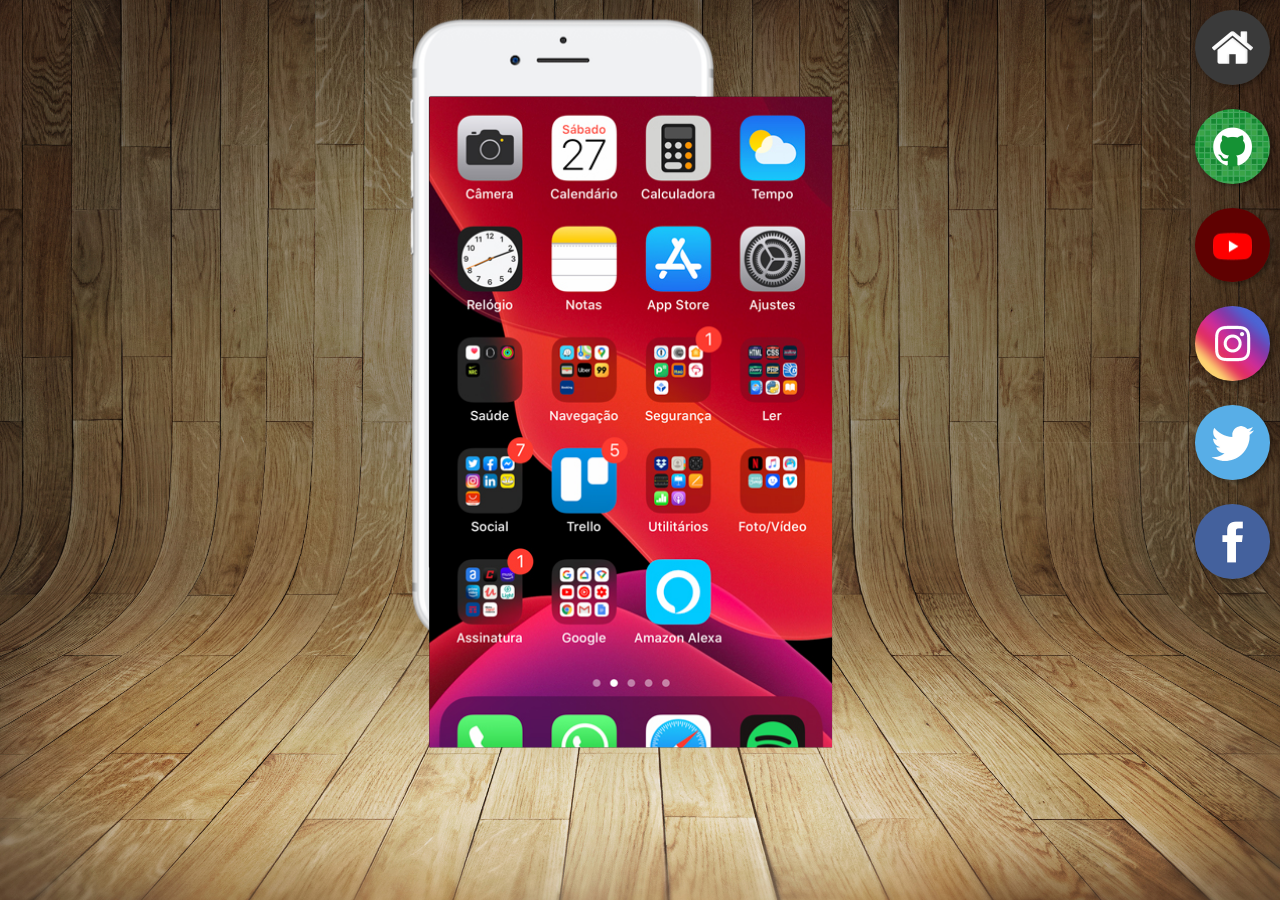
<file: Desafio1/index.html>
<!DOCTYPE html>
<html lang="pt-br">
<head>
    <meta charset="UTF-8">
    <meta name="viewport" content="width=device-width, initial-scale=1.0">
    <link rel="shortcut icon" href="imagens/favicon.ico" type="image/x-icon">
    <title>Projeto Social</title>
    <link rel="stylesheet" href="style/style.css">
</head>
<body>
    <header></header>
    <main>
        <section id="telefone">
            <iframe src="home.html" name="tela" id="tela" frameborder="0">
                seu navegador não é compatível
            </iframe>
        </section>
        <section id="redes-sociais">
            <a href="#" target="tela"><img src="imagens/logo-home.jpg" alt="home"></a><br>
            <a href="#" target="tela"><img src="imagens/logo-github.jpg" alt="GitHub"></a><br>
            <a href="#" target="tela"><img src="imagens/logo-youtube.jpg" alt="Youtube"></a><br>
            <a href="#" target="tela"><img src="imagens/logo-instagram.jpg" alt="Instagram"></a><br>
            <a href="#" target="tela"><img src="imagens/logo-twitter.jpg" alt="Twitter"></a><br>
            <a href="#" target="tela"><img src="imagens/logo-facebook.jpg" alt="Facebook"></a><br>
        </section>
    </main>
    <footer></footer>
</body>
</html>
</file>
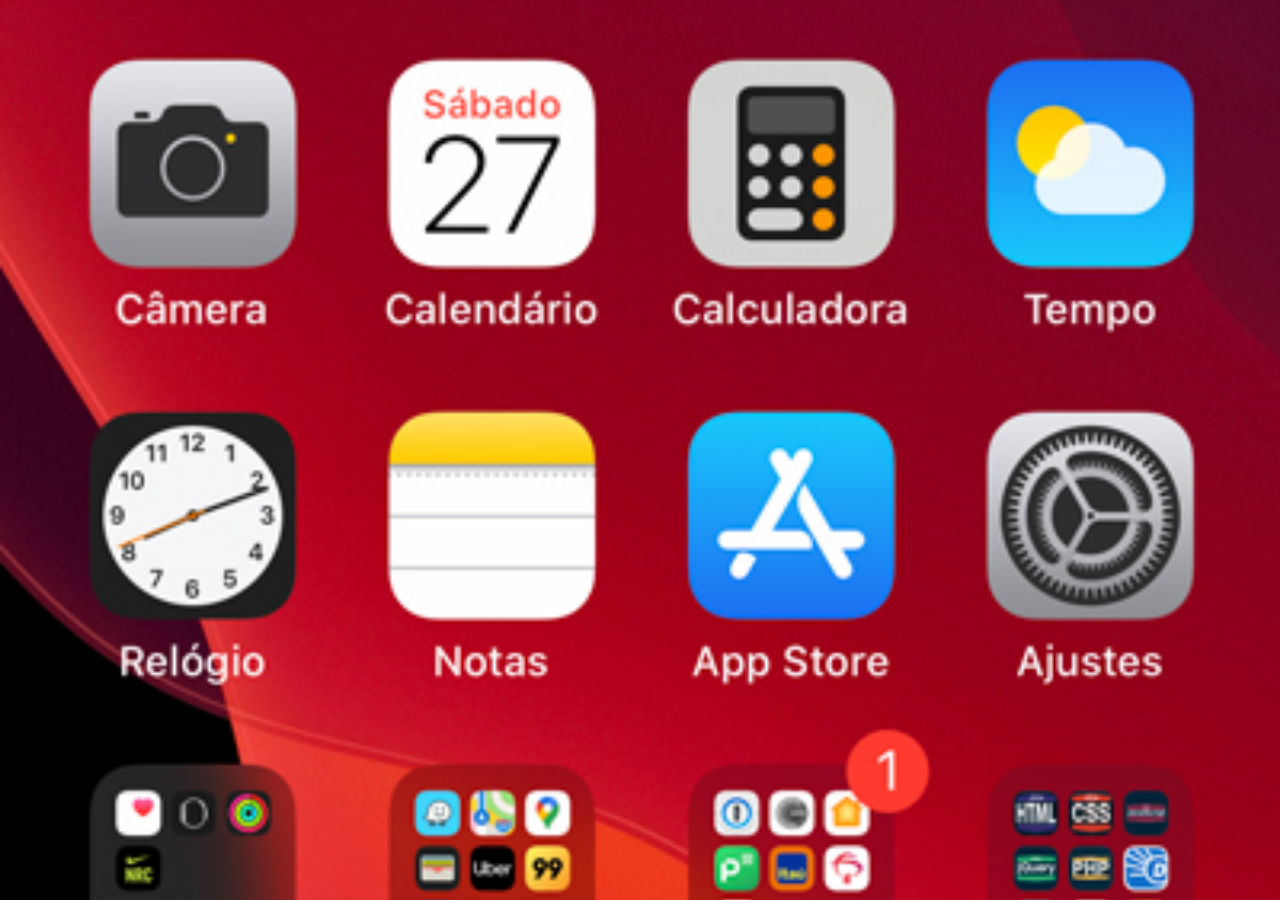
<file: Desafio1/home.html>
<!DOCTYPE html>
<html lang="pt-br">
<head>
    <meta charset="UTF-8">
    <meta name="viewport" content="width=device-width, initial-scale=1.0">
    <title>Document</title>
    <style>
        *{
            margin: 0;
            padding: 0;
            border-style: border-box;
        }

        body{
            height: 100vh;
            width: 100vw;
            background: black url('imagens/tela-home.jpg') no-repeat top center;
            background-size: cover;
        }
    </style>
</head>
<body>
    
</body>
</html>
</file>
<file: Desafio1/style/style.css>
@charset "UTF-8";

*{
    margin: 0;
    padding: 0;
    box-sizing: border-box;
    font-family: Arial, Helvetica, sans-serif;
}

html, body{
    height: 100vh;
    width: 100vw;
    background-color: black;
}

body{
    background: url('../imagens/fundo-madeira.jpg') no-repeat top center;
    background-size: cover;
}

main{
    position: relative;
    height: 100vh;
    width: 100vw;
}

section#telefone{
    position: absolute;
    top: 50%;
    left: 50%;
    transform: translate(-50%, -50%);
    height: 96.31vh;
    width: 36.37vw;
    background: url('../imagens/frame-iphone.png') no-repeat;
}

iframe#tela{
    position: relative;
    top: 80px;
    left: 22px;
    width: 31.46vw;
    height: 72.35vh;
}

section#redes-sociais{
    text-align: right;
}

section#redes-sociais img{
    width: 5.84vw;
    margin: 10px;
    border-radius: 50%;
    box-shadow: 2px 2px 5px rgba(0, 0, 0, 0.400);
}

section#redes-sociais img:hover{
    border: 2px solid rgba(255, 255, 255, 0.600);
    transform: translate(-3px, -3px);
    box-shadow: 5px 5px 10px rgba(0, 0, 0, 0.600);
    transition: transform 0.3s, border 1s;
}
</file>
